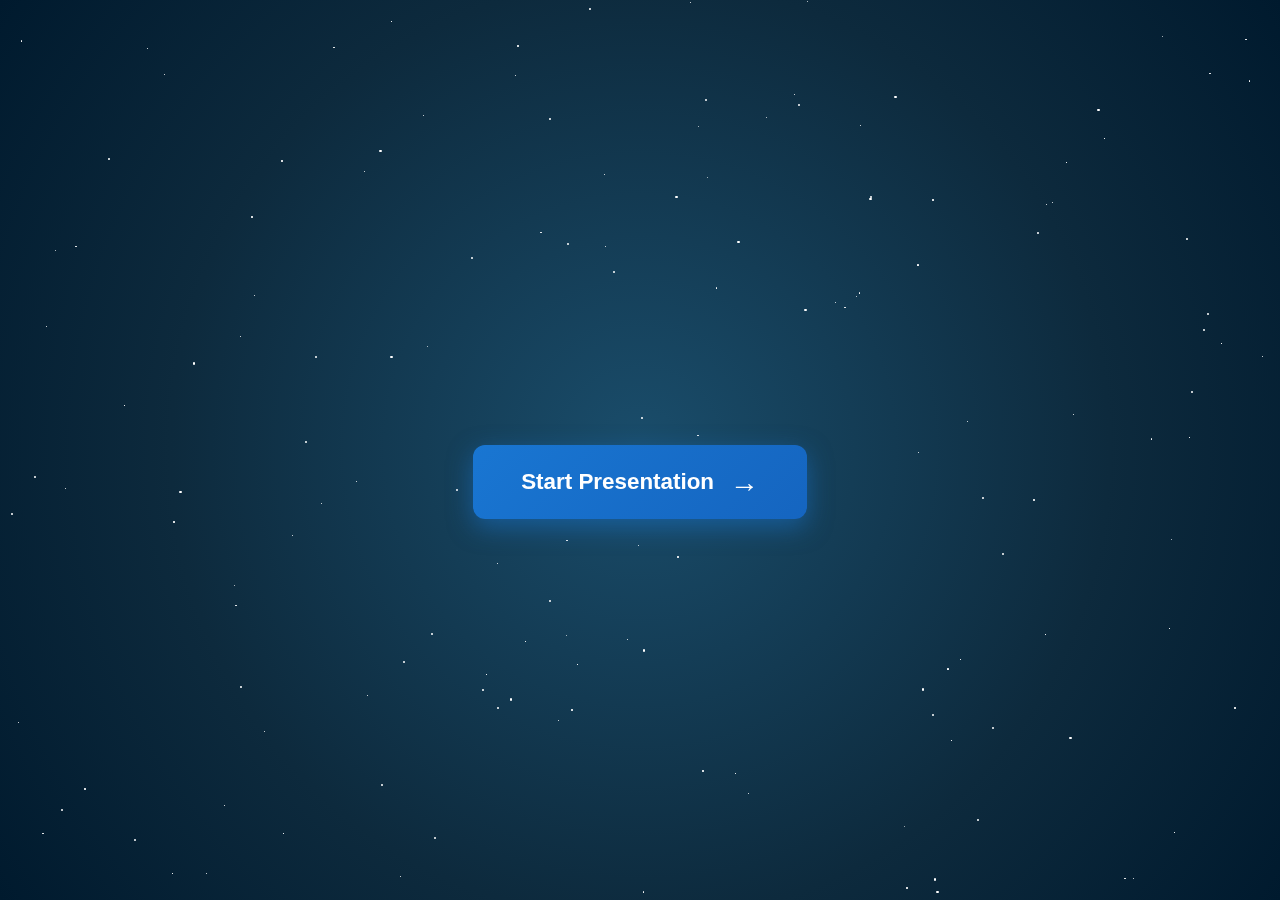
<file: oxos-presentation-auto/index.html>
<!DOCTYPE html>
<html lang="en">
<head>
    <meta charset="UTF-8">
    <meta name="viewport" content="width=device-width, initial-scale=1.0">
    <title>OXOS Virtual Twin Presentation</title>
    <link rel="stylesheet" href="styles.css">
</head>
<body>
    <!-- Stars background -->
    <div class="stars-container" id="stars"></div>

    <!-- Main content container -->
    <div class="presentation-container">
        <!-- Text content area -->
        <div class="text-content" id="textContent">
            <p class="slide-text"></p>
        </div>

        <!-- Navigation button -->
        <button class="next-btn" id="nextBtn">
            <span class="btn-text">Start Presentation</span>
            <span class="btn-icon">→</span>
        </button>

        <!-- Progress indicator -->
        <div class="progress-container">
            <div class="progress-bar" id="progressBar"></div>
            <div class="progress-text" id="progressText">0 / 6</div>
        </div>
    </div>

    <!-- SDK Integration (hidden iframe communication) -->
    <script src="app.js"></script>
</body>
</html>
</file>
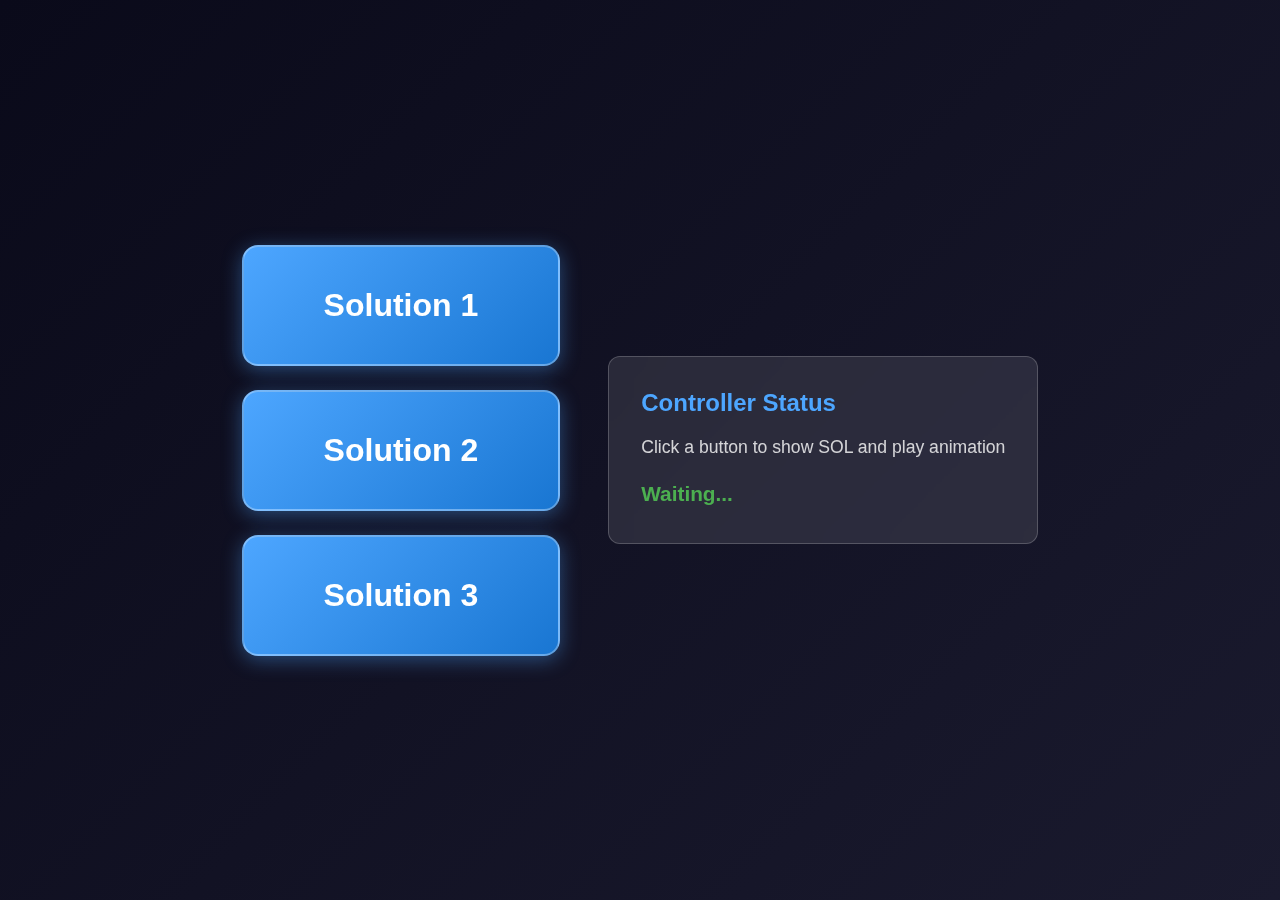
<file: controller.html>
<!DOCTYPE html>
<html lang="en">
<head>
    <meta charset="UTF-8">
    <meta name="viewport" content="width=device-width, initial-scale=1.0">
    <title>Animation Controller</title>
    <style>
        * {
            margin: 0;
            padding: 0;
            box-sizing: border-box;
        }

        body {
            font-family: 'Segoe UI', Tahoma, Geneva, Verdana, sans-serif;
            background: linear-gradient(135deg, #0a0a1a 0%, #1a1a2e 100%);
            min-height: 100vh;
            display: flex;
            align-items: center;
            justify-content: center;
            color: white;
        }

        .controller-container {
            position: fixed;
            top: 0;
            left: 0;
            width: 100%;
            height: 100%;
            display: flex;
            gap: 3rem;
            align-items: center;
            justify-content: center;
            padding: 2rem;
            z-index: 10;
            pointer-events: auto;
        }

        .button-panel {
            display: flex;
            flex-direction: column;
            gap: 1.5rem;
        }

        .control-btn {
            background: linear-gradient(135deg, #4da6ff, #1976d2);
            color: white;
            border: 2px solid rgba(255, 255, 255, 0.3);
            padding: 2.5rem 5rem;
            font-size: 2rem;
            font-weight: 600;
            border-radius: 16px;
            cursor: pointer;
            transition: all 0.3s ease;
            box-shadow: 0 4px 20px rgba(77, 166, 255, 0.4);
            min-width: 300px;
            text-align: center;
        }

        .control-btn:hover {
            transform: translateY(-2px);
            box-shadow: 0 6px 30px rgba(77, 166, 255, 0.6);
            background: linear-gradient(135deg, #5ab4ff, #2196f3);
        }

        .control-btn:active {
            transform: translateY(0);
        }

        .control-btn.active {
            background: linear-gradient(135deg, #2e7d32, #4caf50);
            border-color: #4caf50;
            box-shadow: 0 6px 30px rgba(76, 175, 80, 0.6);
        }

        .status-display {
            background: rgba(255, 255, 255, 0.1);
            padding: 2rem;
            border-radius: 12px;
            backdrop-filter: blur(10px);
            border: 1px solid rgba(255, 255, 255, 0.2);
            min-width: 300px;
        }

        .status-display h2 {
            margin-bottom: 1rem;
            font-size: 1.5rem;
            color: #4da6ff;
        }

        .status-display p {
            font-size: 1.1rem;
            line-height: 1.6;
            color: rgba(255, 255, 255, 0.8);
        }

        .status-display .current {
            color: #4caf50;
            font-weight: 600;
            font-size: 1.3rem;
            margin-top: 1rem;
        }
    </style>
</head>
<body>
    <div class="controller-container">
        <!-- Left side: Control buttons -->
        <div class="button-panel">
            <button class="control-btn" id="btn1" data-sol="1" data-anim="Anim1">
                Solution 1
            </button>
            <button class="control-btn" id="btn2" data-sol="2" data-anim="Anim2">
                Solution 2
            </button>
            <button class="control-btn" id="btn3" data-sol="3" data-anim="Anim3">
                Solution 3
            </button>
        </div>

        <!-- Right side: Status display -->
        <div class="status-display">
            <h2>Controller Status</h2>
            <p>Click a button to show SOL and play animation</p>
            <p class="current" id="currentStatus">Waiting...</p>
        </div>
    </div>

    <script>
        // Function to send messages to SDK platform
        function sendToSDK(message) {
            window.parent.postMessage(JSON.stringify(message), "*");
            console.log("Sent to SDK:", message);
        }

        // Function to show SOL actor
        function showSOL(solNumber) {
            const message = {
                action: "toggleVisibility",
                actor: `SOL ${solNumber}`,
                visible: true
            };
            sendToSDK(message);
        }

        // Function to play animation
        function playAnimation(animName) {
            const message = {
                action: "playAnimation",
                actor: "TOBELine",
                animation: animName
            };
            sendToSDK(message);
        }

        // Function to hide all SOLs
        function hideAllSOLs() {
            for (let i = 1; i <= 3; i++) {
                const message = {
                    action: "toggleVisibility",
                    actor: `SOL ${i}`,
                    visible: false
                };
                sendToSDK(message);
            }
        }

        // Handle button clicks
        document.querySelectorAll('.control-btn').forEach(btn => {
            btn.addEventListener('click', () => {
                const solNumber = btn.dataset.sol;
                const animName = btn.dataset.anim;

                // Remove active class from all buttons
                document.querySelectorAll('.control-btn').forEach(b => b.classList.remove('active'));

                // Add active class to clicked button
                btn.classList.add('active');

                // Hide all SOLs first
                hideAllSOLs();

                // Show selected SOL
                showSOL(solNumber);

                // Update status - showing SOL
                document.getElementById('currentStatus').textContent =
                    `Showing SOL ${solNumber} | Animation in 3s...`;

                console.log(`Button ${solNumber} clicked: Show SOL ${solNumber}`);

                // Wait 3 seconds before playing animation
                setTimeout(() => {
                    playAnimation(animName);

                    // Update status - playing animation
                    document.getElementById('currentStatus').textContent =
                        `Showing SOL ${solNumber} | Playing ${animName}`;

                    console.log(`Playing ${animName} after 3s delay`);
                }, 3000);
            });
        });

        console.log("Animation Controller loaded and ready");
    </script>
</body>
</html>
</file>
<file: oxos-presentation-auto/styles.css>
/* ===== RESET & BASE STYLES ===== */
* {
    margin: 0;
    padding: 0;
    box-sizing: border-box;
}

:root {
    font-size: 18px;
}

body {
    font-family: 'Segoe UI', Tahoma, Geneva, Verdana, sans-serif;
    overflow: hidden;
    background: radial-gradient(circle at center, #1a4d6b 0%, #0d2a3d 60%, #001a2e 100%);
    min-height: 100vh;
    position: relative;
}

/* Responsive font sizing */
@media screen and (min-width: 1920px) {
    :root { font-size: 22px; }
}

@media screen and (max-width: 1366px) {
    :root { font-size: 16px; }
}

@media screen and (max-width: 1024px) {
    :root { font-size: 14px; }
}

/* ===== STARS BACKGROUND ===== */
.stars-container {
    position: fixed;
    top: 0;
    left: 0;
    width: 100%;
    height: 100%;
    z-index: 0;
    pointer-events: none;
}

.star {
    position: absolute;
    background: white;
    border-radius: 50%;
    animation: twinkle 3s infinite ease-in-out;
}

@keyframes twinkle {
    0%, 100% { opacity: 0.2; transform: scale(1); }
    50% { opacity: 1; transform: scale(1.2); }
}

/* ===== PRESENTATION CONTAINER ===== */
.presentation-container {
    position: fixed;
    top: 0;
    left: 0;
    width: 100%;
    height: 100%;
    display: flex;
    flex-direction: column;
    align-items: center;
    justify-content: center;
    z-index: 10;
    padding: 4rem 2rem;
}

/* ===== TEXT CONTENT ===== */
.text-content {
    max-width: 90%;
    width: 100%;
    text-align: center;
    margin: 0;
    opacity: 0;
    transform: translateY(30px);
    transition: all 0.8s cubic-bezier(0.68, -0.55, 0.265, 1.55);
    padding: 2rem;
}

.text-content.show {
    opacity: 1;
    transform: translateY(0);
}

.slide-text {
    font-size: clamp(1.2rem, 3vw, 2.5rem);
    line-height: 1.8;
    color: #ffffff;
    text-shadow: 0 2px 10px rgba(0, 0, 0, 0.5);
    margin: 0;
    font-weight: 400;
    white-space: pre-line;
}

.slide-text strong {
    font-weight: 700;
    color: #4da6ff;
    text-shadow: 0 0 20px rgba(77, 166, 255, 0.6);
}

/* Responsive text sizing */
@media screen and (max-height: 800px) {
    .slide-text {
        font-size: clamp(1rem, 2.5vw, 2rem);
    }
}

@media screen and (min-width: 2560px) {
    .slide-text {
        font-size: clamp(2rem, 3vw, 3.5rem);
    }
}

@media screen and (max-width: 768px) {
    .text-content {
        max-width: 95%;
        padding: 1rem;
    }
    .slide-text {
        font-size: clamp(1rem, 4vw, 1.8rem);
    }
}

/* ===== NEXT BUTTON ===== */
.next-btn {
    background: linear-gradient(135deg, #1976d2 0%, #1565c0 100%);
    color: white;
    border: none;
    border-radius: 0.75rem;
    padding: 1.3rem 3rem;
    font-size: 1.4rem;
    font-weight: 700;
    cursor: pointer;
    box-shadow: 0 0.5rem 1.5rem rgba(25, 118, 210, 0.5);
    transition: all 0.3s ease;
    display: flex;
    align-items: center;
    gap: 1rem;
    position: relative;
    overflow: hidden;
    opacity: 0;
    transform: scale(0.8);
}

.next-btn.show {
    opacity: 1;
    transform: scale(1);
    transition: all 0.6s cubic-bezier(0.68, -0.55, 0.265, 1.55) 0.3s;
}

.next-btn::before {
    content: '';
    position: absolute;
    top: 0;
    left: -100%;
    width: 100%;
    height: 100%;
    background: linear-gradient(90deg, transparent, rgba(255,255,255,0.3), transparent);
    transition: left 0.5s;
}

.next-btn:hover::before {
    left: 100%;
}

.next-btn:hover {
    transform: translateY(-3px) scale(1.05);
    box-shadow: 0 0.7rem 2rem rgba(25, 118, 210, 0.7);
}

.next-btn:active {
    transform: translateY(0) scale(1);
}

.btn-icon {
    font-size: 1.8rem;
    transition: transform 0.3s ease;
}

.next-btn:hover .btn-icon {
    transform: translateX(5px);
}

/* ===== PROGRESS INDICATOR (HIDDEN FOR AUTO VERSION) ===== */
.progress-container {
    display: none;
}

.progress-bar {
    display: none;
}

.progress-text {
    display: none;
}

/* Animation for slide transitions */
@keyframes slideIn {
    from {
        opacity: 0;
        transform: translateY(30px);
    }
    to {
        opacity: 1;
        transform: translateY(0);
    }
}

@keyframes slideOut {
    from {
        opacity: 1;
        transform: translateY(0);
    }
    to {
        opacity: 0;
        transform: translateY(-30px);
    }
}

.text-content.slide-out {
    animation: slideOut 0.5s ease forwards;
}

.text-content.slide-in {
    animation: slideIn 0.8s cubic-bezier(0.68, -0.55, 0.265, 1.55) forwards;
}
</file>
